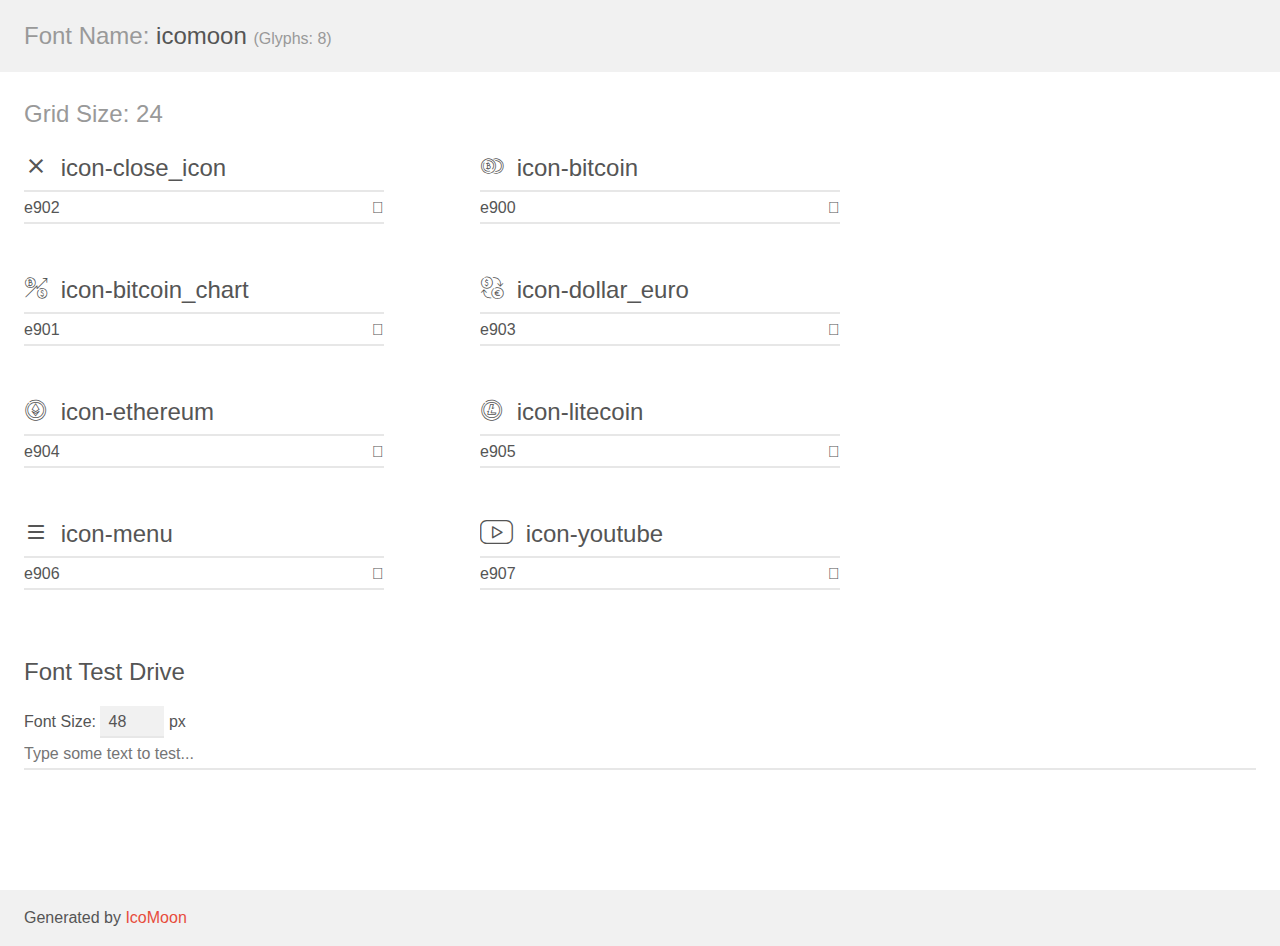
<file: assets/images/fonts/demo.html>
<!doctype html>
<html>
<head>
    <meta charset="utf-8">
    <title>IcoMoon Demo</title>
    <meta name="description" content="An Icon Font Generated By IcoMoon.io">
    <meta name="viewport" content="width=device-width, initial-scale=1">
    <link rel="stylesheet" href="demo-files/demo.css">
    <link rel="stylesheet" href="style.css"></head>
<body>
    <div class="bgc1 clearfix">
        <h1 class="mhmm mvm"><span class="fgc1">Font Name:</span> icomoon <small class="fgc1">(Glyphs:&nbsp;8)</small></h1>
    </div>
    <div class="clearfix mhl ptl">
        <h1 class="mvm mtn fgc1">Grid Size: 24</h1>
        <div class="glyph fs1">
            <div class="clearfix bshadow0 pbs">
                <span class="icon-close_icon"></span>
                <span class="mls"> icon-close_icon</span>
            </div>
            <fieldset class="fs0 size1of1 clearfix hidden-false">
                <input type="text" readonly value="e902" class="unit size1of2" />
                <input type="text" maxlength="1" readonly value="&#xe902;" class="unitRight size1of2 talign-right" />
            </fieldset>
            <div class="fs0 bshadow0 clearfix hidden-true">
                <span class="unit pvs fgc1">liga: </span>
                <input type="text" readonly value="" class="liga unitRight" />
            </div>
        </div>
        <div class="glyph fs1">
            <div class="clearfix bshadow0 pbs">
                <span class="icon-bitcoin"></span>
                <span class="mls"> icon-bitcoin</span>
            </div>
            <fieldset class="fs0 size1of1 clearfix hidden-false">
                <input type="text" readonly value="e900" class="unit size1of2" />
                <input type="text" maxlength="1" readonly value="&#xe900;" class="unitRight size1of2 talign-right" />
            </fieldset>
            <div class="fs0 bshadow0 clearfix hidden-true">
                <span class="unit pvs fgc1">liga: </span>
                <input type="text" readonly value="" class="liga unitRight" />
            </div>
        </div>
        <div class="glyph fs1">
            <div class="clearfix bshadow0 pbs">
                <span class="icon-bitcoin_chart"></span>
                <span class="mls"> icon-bitcoin_chart</span>
            </div>
            <fieldset class="fs0 size1of1 clearfix hidden-false">
                <input type="text" readonly value="e901" class="unit size1of2" />
                <input type="text" maxlength="1" readonly value="&#xe901;" class="unitRight size1of2 talign-right" />
            </fieldset>
            <div class="fs0 bshadow0 clearfix hidden-true">
                <span class="unit pvs fgc1">liga: </span>
                <input type="text" readonly value="" class="liga unitRight" />
            </div>
        </div>
        <div class="glyph fs1">
            <div class="clearfix bshadow0 pbs">
                <span class="icon-dollar_euro"></span>
                <span class="mls"> icon-dollar_euro</span>
            </div>
            <fieldset class="fs0 size1of1 clearfix hidden-false">
                <input type="text" readonly value="e903" class="unit size1of2" />
                <input type="text" maxlength="1" readonly value="&#xe903;" class="unitRight size1of2 talign-right" />
            </fieldset>
            <div class="fs0 bshadow0 clearfix hidden-true">
                <span class="unit pvs fgc1">liga: </span>
                <input type="text" readonly value="" class="liga unitRight" />
            </div>
        </div>
        <div class="glyph fs1">
            <div class="clearfix bshadow0 pbs">
                <span class="icon-ethereum"></span>
                <span class="mls"> icon-ethereum</span>
            </div>
            <fieldset class="fs0 size1of1 clearfix hidden-false">
                <input type="text" readonly value="e904" class="unit size1of2" />
                <input type="text" maxlength="1" readonly value="&#xe904;" class="unitRight size1of2 talign-right" />
            </fieldset>
            <div class="fs0 bshadow0 clearfix hidden-true">
                <span class="unit pvs fgc1">liga: </span>
                <input type="text" readonly value="" class="liga unitRight" />
            </div>
        </div>
        <div class="glyph fs1">
            <div class="clearfix bshadow0 pbs">
                <span class="icon-litecoin"></span>
                <span class="mls"> icon-litecoin</span>
            </div>
            <fieldset class="fs0 size1of1 clearfix hidden-false">
                <input type="text" readonly value="e905" class="unit size1of2" />
                <input type="text" maxlength="1" readonly value="&#xe905;" class="unitRight size1of2 talign-right" />
            </fieldset>
            <div class="fs0 bshadow0 clearfix hidden-true">
                <span class="unit pvs fgc1">liga: </span>
                <input type="text" readonly value="" class="liga unitRight" />
            </div>
        </div>
        <div class="glyph fs1">
            <div class="clearfix bshadow0 pbs">
                <span class="icon-menu"></span>
                <span class="mls"> icon-menu</span>
            </div>
            <fieldset class="fs0 size1of1 clearfix hidden-false">
                <input type="text" readonly value="e906" class="unit size1of2" />
                <input type="text" maxlength="1" readonly value="&#xe906;" class="unitRight size1of2 talign-right" />
            </fieldset>
            <div class="fs0 bshadow0 clearfix hidden-true">
                <span class="unit pvs fgc1">liga: </span>
                <input type="text" readonly value="" class="liga unitRight" />
            </div>
        </div>
        <div class="glyph fs1">
            <div class="clearfix bshadow0 pbs">
                <span class="icon-youtube"></span>
                <span class="mls"> icon-youtube</span>
            </div>
            <fieldset class="fs0 size1of1 clearfix hidden-false">
                <input type="text" readonly value="e907" class="unit size1of2" />
                <input type="text" maxlength="1" readonly value="&#xe907;" class="unitRight size1of2 talign-right" />
            </fieldset>
            <div class="fs0 bshadow0 clearfix hidden-true">
                <span class="unit pvs fgc1">liga: </span>
                <input type="text" readonly value="" class="liga unitRight" />
            </div>
        </div>
    </div>

    <!--[if gt IE 8]><!-->
    <div class="mhl clearfix mbl">
        <h1>Font Test Drive</h1>
        <label>
            Font Size: <input id="fontSize" type="number" class="textbox0 mbm"
            min="8" value="48" />
            px
        </label>
        <input id="testText" type="text" class="phl size1of1 mvl"
        placeholder="Type some text to test..." value=""/>
        <div id="testDrive" class="icon-" style="font-family: icomoon">&nbsp;
        </div>
    </div>
    <!--<![endif]-->
    <div class="bgc1 clearfix">
        <p class="mhl">Generated by <a href="https://icomoon.io/app">IcoMoon</a></p>
    </div>

    <script src="demo-files/demo.js"></script>
</body>
</html>
</file>
<file: assets/images/fonts/demo-files/demo.css>
body {
  padding: 0;
  margin: 0;
  font-family: sans-serif;
  font-size: 1em;
  line-height: 1.5;
  color: #555;
  background: #fff;
}
h1 {
  font-size: 1.5em;
  font-weight: normal;
}
small {
  font-size: .66666667em;
}
a {
  color: #e74c3c;
  text-decoration: none;
}
a:hover, a:focus {
  box-shadow: 0 1px #e74c3c;
}
.bshadow0, input {
  box-shadow: inset 0 -2px #e7e7e7;
}
input:hover {
  box-shadow: inset 0 -2px #ccc;
}
input, fieldset {
  font-family: sans-serif;
  font-size: 1em;
  margin: 0;
  padding: 0;
  border: 0;
}
input {
  color: inherit;
  line-height: 1.5;
  height: 1.5em;
  padding: .25em 0;
}
input:focus {
  outline: none;
  box-shadow: inset 0 -2px #449fdb;
}
.glyph {
  font-size: 16px;
  width: 15em;
  padding-bottom: 1em;
  margin-right: 4em;
  margin-bottom: 1em;
  float: left;
  overflow: hidden;
}
.liga {
  width: 80%;
  width: calc(100% - 2.5em);
}
.talign-right {
  text-align: right;
}
.talign-center {
  text-align: center;
}
.bgc1 {
  background: #f1f1f1;
}
.fgc1 {
  color: #999;
}
.fgc0 {
  color: #000;
}
p {
  margin-top: 1em;
  margin-bottom: 1em;
}
.mvm {
  margin-top: .75em;
  margin-bottom: .75em;
}
.mtn {
  margin-top: 0;
}
.mtl, .mal {
  margin-top: 1.5em;
}
.mbl, .mal {
  margin-bottom: 1.5em;
}
.mal, .mhl {
  margin-left: 1.5em;
  margin-right: 1.5em;
}
.mhmm {
  margin-left: 1em;
  margin-right: 1em;
}
.mls {
  margin-left: .25em;
}
.ptl {
  padding-top: 1.5em;
}
.pbs, .pvs {
  padding-bottom: .25em;
}
.pvs, .pts {
  padding-top: .25em;
}
.unit {
  float: left;
}
.unitRight {
  float: right;
}
.size1of2 {
  width: 50%;
}
.size1of1 {
  width: 100%;
}
.clearfix:before, .clearfix:after {
  content: " ";
  display: table;
}
.clearfix:after {
  clear: both;
}
.hidden-true {
  display: none;
}
.textbox0 {
  width: 3em;
  background: #f1f1f1;
  padding: .25em .5em;
  line-height: 1.5;
  height: 1.5em;
}
#testDrive {
  display: block;
  padding-top: 24px;
  line-height: 1.5;
}
.fs0 {
  font-size: 16px;
}
.fs1 {
  font-size: 24px;
}
</file>
<file: assets/images/fonts/style.css>
@font-face {
  font-family: 'icomoon';
  src:  url('fonts/icomoon.eot?tfft81');
  src:  url('fonts/icomoon.eot?tfft81#iefix') format('embedded-opentype'),
    url('fonts/icomoon.ttf?tfft81') format('truetype'),
    url('fonts/icomoon.woff?tfft81') format('woff'),
    url('fonts/icomoon.svg?tfft81#icomoon') format('svg');
  font-weight: normal;
  font-style: normal;
  font-display: block;
}

[class^="icon-"], [class*=" icon-"] {
  /* use !important to prevent issues with browser extensions that change fonts */
  font-family: 'icomoon' !important;
  speak: never;
  font-style: normal;
  font-weight: normal;
  font-variant: normal;
  text-transform: none;
  line-height: 1;

  /* Better Font Rendering =========== */
  -webkit-font-smoothing: antialiased;
  -moz-osx-font-smoothing: grayscale;
}

.icon-close_icon:before {
  content: "\e902";
}
.icon-bitcoin:before {
  content: "\e900";
}
.icon-bitcoin_chart:before {
  content: "\e901";
}
.icon-dollar_euro:before {
  content: "\e903";
}
.icon-ethereum:before {
  content: "\e904";
}
.icon-litecoin:before {
  content: "\e905";
}
.icon-menu:before {
  content: "\e906";
}
.icon-youtube:before {
  content: "\e907";
}
</file>
